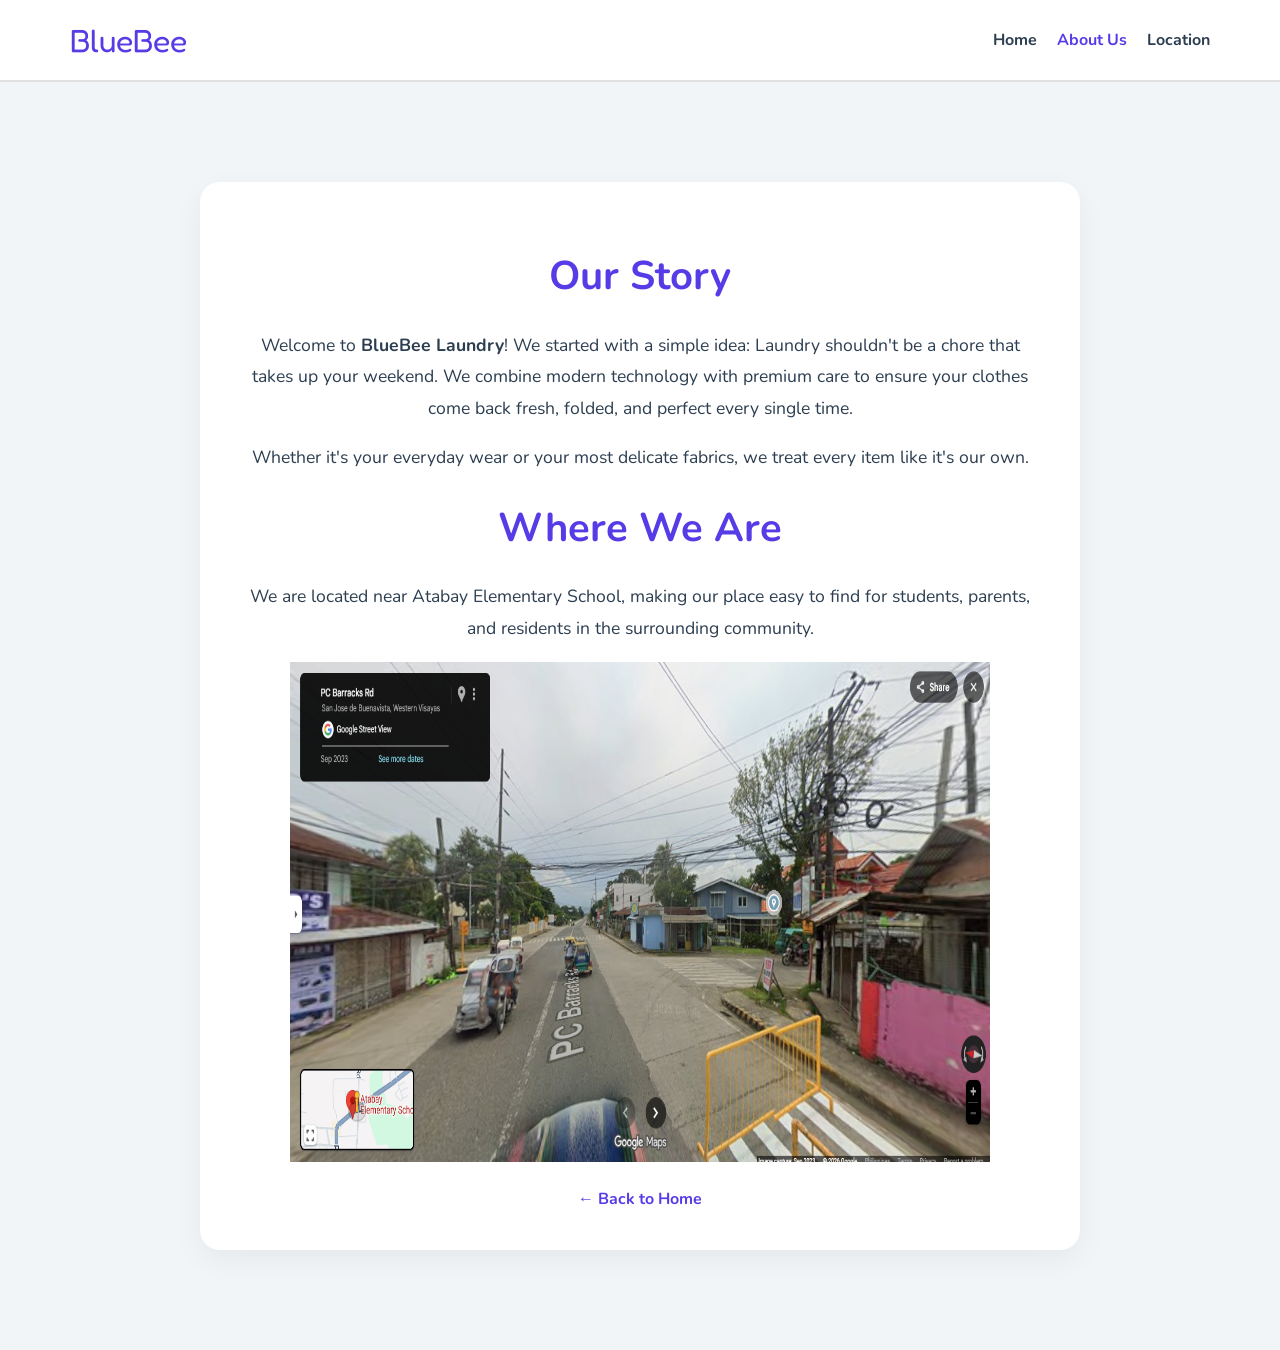
<file: about.html>
<!DOCTYPE html>
<html lang="en">
<head>
    <meta charset="UTF-8">
    <meta name="viewport" content="width=device-width, initial-scale=1.0">
    <title>About Us - BlueBee Laundry</title>
    <style>
        /* Reusing your exact variables for consistency */
        @import url('https://fonts.googleapis.com/css2?family=Fredoka:wght@700&family=Nunito:wght@500;700&display=swap');
        
        :root {
            --color-text: #2c3e50;
            --color-primary: #563ce7;
            --font-family-sans-serif: "Nunito", sans-serif;
            --navbar-height: 80px;
        }

        body {
            margin: 0;
            font-family: var(--font-family-sans-serif);
            background-color: #f2f5f7; /* Matching your light blue theme */
            color: var(--color-text);
        }

        /* Navbar Styling (Same as your Home page) */
        .navbar {
            height: var(--navbar-height);
            display: flex;
            align-items: center;
            background-color: white;
            border-bottom: 2px solid #e0e0e0;
        }
        .navbar__container {
            display: flex;
            justify-content: space-between;
            align-items: center;
            width: 100%;
            max-width: 1140px;
            margin: 0 auto;
            padding: 0 1.5rem;
        }
        .navbar__brand { 
            font-family: 'Fredoka', sans-serif;
            font-size: 2rem; 
            color: var(--color-primary);
            text-decoration: none;
        }
        .navbar__list { display: flex; list-style: none; gap: 20px; }
        .navbar__link { text-decoration: none; color: inherit; font-weight: 700; }

        /* About Content Section */
        .about-section {
            max-width: 800px;
            margin: 100px auto;
            padding: 40px;
            background: white;
            border-radius: 20px;
            text-align: center;
            box-shadow: 0 10px 30px rgba(0,0,0,0.05);
        }

        h1 { color: var(--color-primary); font-size: 2.5rem; }
        p { line-height: 1.8; font-size: 1.1rem; }
        
        .back-home {
            display: inline-block;
            margin-top: 20px;
            color: var(--color-primary);
            text-decoration: none;
            font-weight: bold;
        }
    </style>
</head>
<body>

    <header class="navbar">
        <div class="navbar__container">
            <a href="index.html" class="navbar__brand">BlueBee</a>
            <nav>
                <ul class="navbar__list">
                    <li><a href="index.html" class="navbar__link">Home</a></li>
                    <li><a href="about.html" class="navbar__link" style="color: var(--color-primary);">About Us</a></li>
                    <li><a href="#" class="navbar__link">Location</a></li>
                </ul>
            </nav>
        </div>
    </header>

    <main class="about-section">
        <h1>Our Story</h1>
        <p>
            Welcome to <strong>BlueBee Laundry</strong>! We started with a simple idea: 
            Laundry shouldn't be a chore that takes up your weekend. We combine 
            modern technology with premium care to ensure your clothes come back 
            fresh, folded, and perfect every single time.
        </p>
        <p>
            Whether it's your everyday wear or your most delicate fabrics, 
            we treat every item like it's our own.
        </p>
         <h1>Where We Are</h1>
         <p>
           We are located near Atabay Elementary School,
            making our place easy to find for students,
            parents, and residents in the surrounding community.

         </p>
         <img src="srca.png" alt="srca" width="700" height="500">
        <a href="index.html" class="back-home">← Back to Home</a>
    </main>

</body>
</html>
</file>
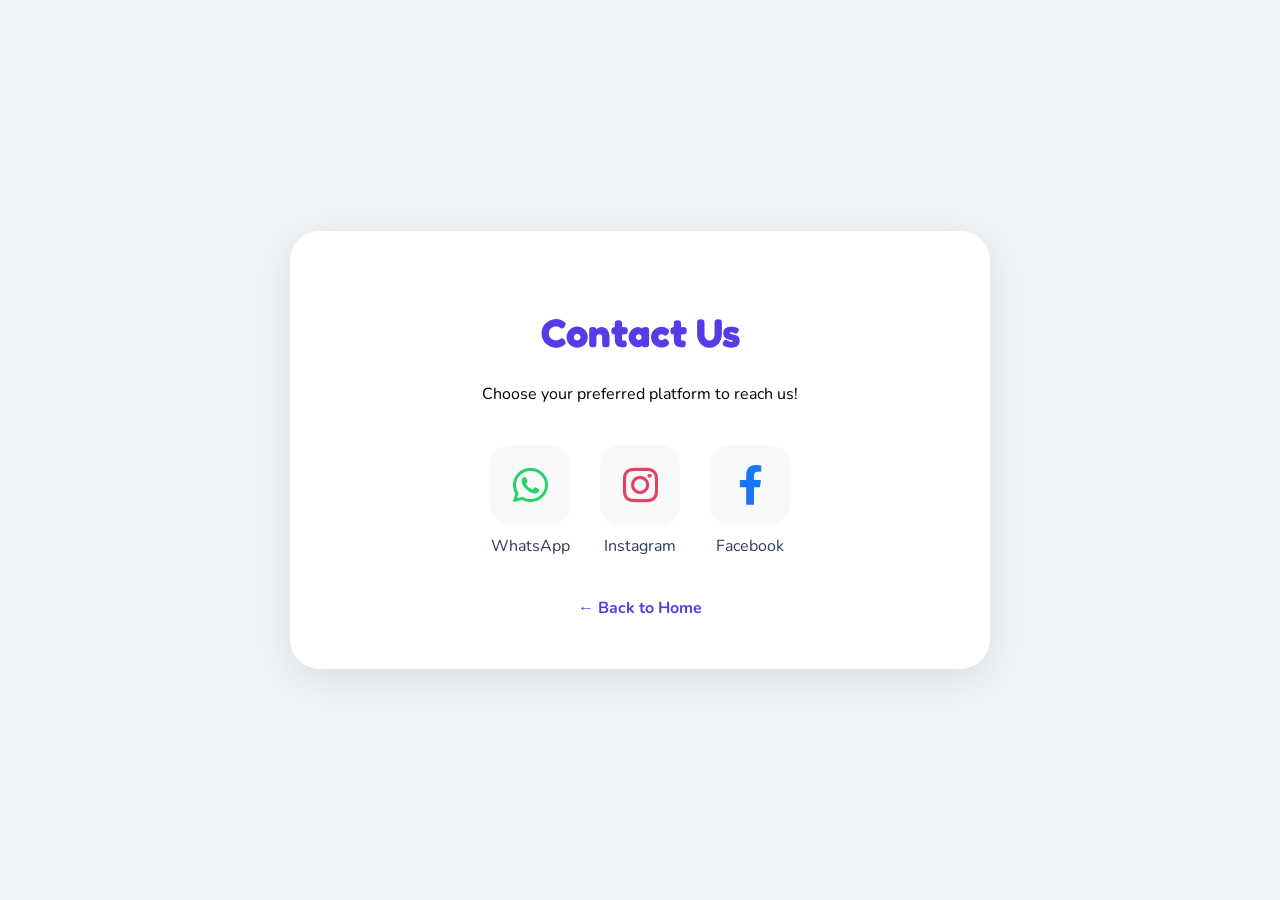
<file: contact.html>
<!DOCTYPE html>
<html lang="en">
<head>
    <meta charset="UTF-8">
    <meta name="viewport" content="width=device-width, initial-scale=1.0">
    <title>Contact Us - BlueBee</title>
    <link rel="stylesheet" href="https://cdnjs.cloudflare.com/ajax/libs/font-awesome/6.0.0/css/all.min.css">
    <style>
        @import url('https://fonts.googleapis.com/css2?family=Fredoka:wght@700&family=Nunito:wght@500;700&display=swap');
        
        body {
            margin: 0;
            font-family: "Nunito", sans-serif;
            background-color: #f2f5f7;
            display: flex;
            flex-direction: column;
            align-items: center;
            justify-content: center;
            height: 100vh;
        }

        .contact-card {
            background: white;
            padding: 50px;
            border-radius: 30px;
            text-align: center;
            box-shadow: 0 10px 40px rgba(0,0,0,0.1);
            width: 90%;
            max-width: 600px;
        }

        h1 { color: #563ce7; font-family: 'Fredoka', sans-serif; font-size: 2.5rem; }

        .social-grid {
            display: flex;
            justify-content: center;
            gap: 30px;
            margin: 40px 0;
        }

        .social-item {
            text-decoration: none;
            color: #2c3e50;
            transition: transform 0.3s ease;
            display: flex;
            flex-direction: column;
            align-items: center;
        }

        .social-item:hover { transform: translateY(-10px); }

        .icon-box {
            width: 80px;
            height: 80px;
            background: #f8f9fa;
            border-radius: 20px;
            display: flex;
            align-items: center;
            justify-content: center;
            font-size: 2.5rem;
            margin-bottom: 10px;
        }

        /* 2. COLORS: These match the real brand colors */
        .fa-whatsapp { color: #25D366; }
        .fa-instagram { color: #E4405F; }
        .fa-facebook-f { color: #1877F2; }

        .back-link {
            text-decoration: none;
            color: #563ce7;
            font-weight: bold;
        }
    </style>
</head>
<body>

    <div class="contact-card">
        <h1>Contact Us</h1>
        <p>Choose your preferred platform to reach us!</p>

        <div class="social-grid">
            <a href="https://wa.me/09948471934" target="_blank" class="social-item">
                <div class="icon-box"><i class="fab fa-whatsapp"></i></div>
                <div>WhatsApp</div>
            </a>

            <a href="https://www.instagram.com/xiii_heart?igsh=ZzQ3cXI5MnNkMmFt" target="_blank" class="social-item">
                <div class="icon-box"><i class="fab fa-instagram"></i></div>
                <div>Instagram</div>
            </a>

            <a href="https://www.facebook.com/bluebee28" target="_blank" class="social-item">
                <div class="icon-box"><i class="fab fa-facebook-f"></i></div>
                <div>Facebook</div>
            </a>
        </div>

        <a href="index.html" class="back-link">← Back to Home</a>
    </div>

</body>
</html>
</file>
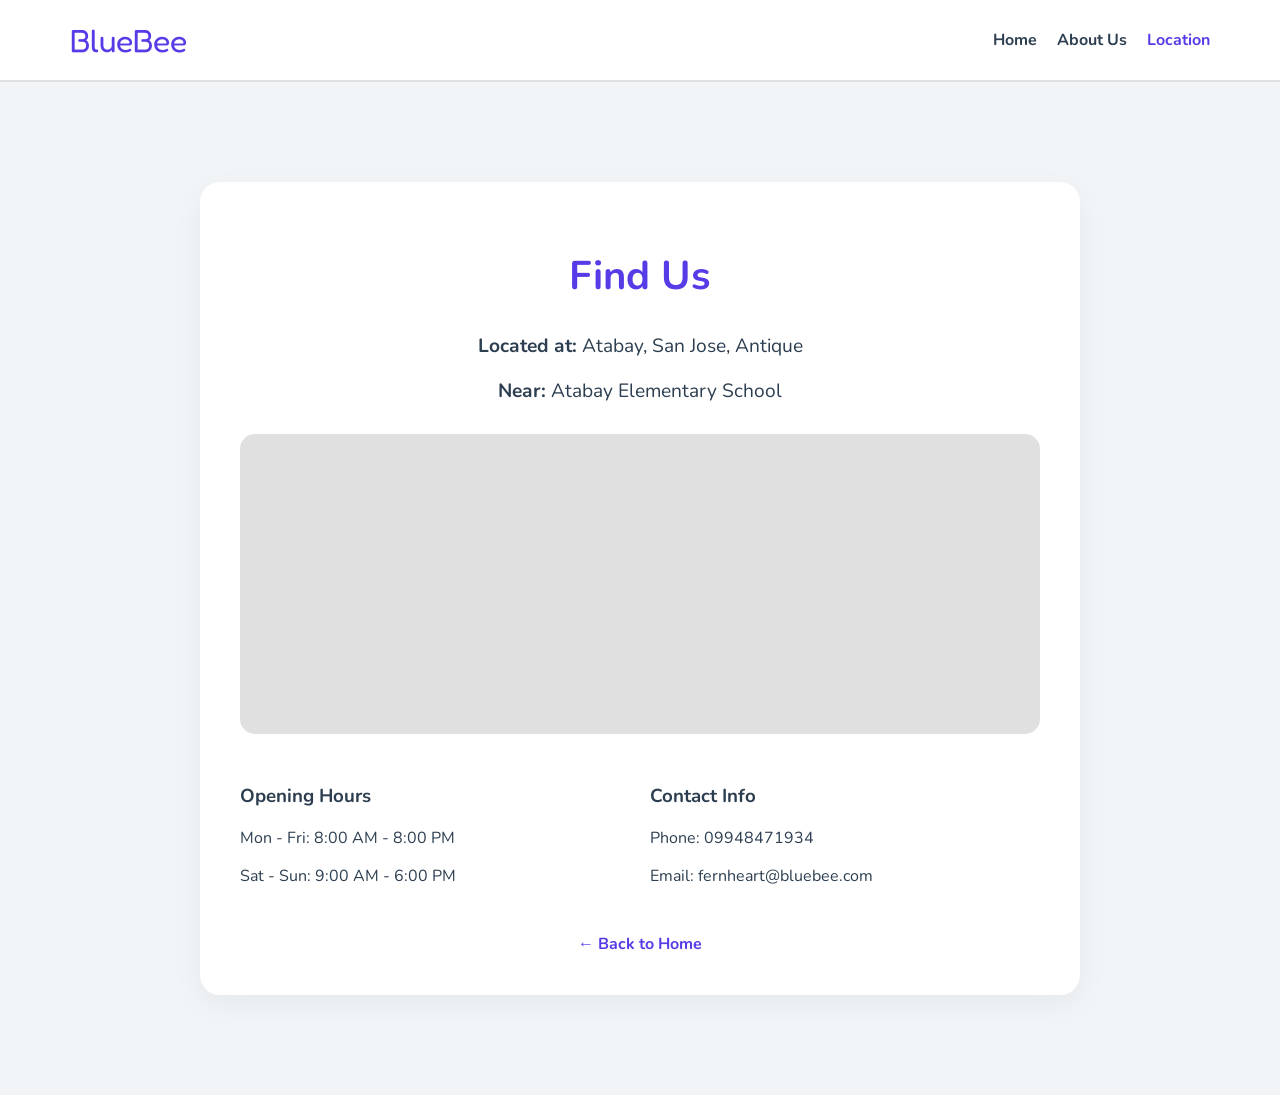
<file: location.html>
<!DOCTYPE html>
<html lang="en">
<head>
    <meta charset="UTF-8">
    <meta name="viewport" content="width=device-width, initial-scale=1.0">
    <title>Location - BlueBee Laundry</title>
    <style>
        /* Reusing your exact variables and styles for perfect UI consistency */
        @import url('https://fonts.googleapis.com/css2?family=Fredoka:wght@700&family=Nunito:wght@500;700&display=swap');
        
        :root {
            --color-text: #2c3e50;
            --color-primary: #563ce7;
            --font-family-sans-serif: "Nunito", sans-serif;
            --navbar-height: 80px;
        }

        body {
            margin: 0;
            font-family: var(--font-family-sans-serif);
            background-color: #f2f5f7;
            color: var(--color-text);
        }

        .navbar {
            height: var(--navbar-height);
            display: flex;
            align-items: center;
            background-color: white;
            border-bottom: 2px solid #e0e0e0;
        }
        .navbar__container {
            display: flex;
            justify-content: space-between;
            align-items: center;
            width: 100%;
            max-width: 1140px;
            margin: 0 auto;
            padding: 0 1.5rem;
        }
        .navbar__brand { 
            font-family: 'Fredoka', sans-serif;
            font-size: 2rem; 
            color: var(--color-primary);
            text-decoration: none;
        }
        .navbar__list { display: flex; list-style: none; gap: 20px; }
        .navbar__link { text-decoration: none; color: inherit; font-weight: 700; }

        /* Main Content Section */
        .location-section {
            max-width: 800px;
            margin: 100px auto;
            padding: 40px;
            background: white;
            border-radius: 20px;
            text-align: center;
            box-shadow: 0 10px 30px rgba(0,0,0,0.05);
        }

        h1 { color: var(--color-primary); font-size: 2.5rem; margin-bottom: 10px; }
        .address-box { margin: 30px 0; font-size: 1.2rem; }
        
        /* Placeholder for a Map */
        .map-placeholder {
            width: 100%;
            height: 300px;
            background-color: #e0e0e0;
            border-radius: 15px;
            display: flex;
            align-items: center;
            justify-content: center;
            color: #7f8c8d;
            margin-bottom: 20px;
        }

        .details-grid {
            display: grid;
            grid-template-columns: 1fr 1fr;
            gap: 20px;
            text-align: left;
            margin-top: 30px;
        }

        .back-home {
            display: inline-block;
            margin-top: 30px;
            color: var(--color-primary);
            text-decoration: none;
            font-weight: bold;
        }
    </style>
</head>
<body>

    <header class="navbar">
        <div class="navbar__container">
            <a href="index.html" class="navbar__brand">BlueBee</a>
            <nav>
                <ul class="navbar__list">
                    <li><a href="index.html" class="navbar__link">Home</a></li>
                    <li><a href="about.html" class="navbar__link">About Us</a></li>
                    <li><a href="location.html" class="navbar__link" style="color: var(--color-primary);">Location</a></li>
                </ul>
            </nav>
        </div>
    </header>

    <main class="location-section">
        <h1>Find Us</h1>
        <div class="address-box">
            <p><strong>Located at:</strong> Atabay, San Jose, Antique</p>
             <p><strong>Near:</strong> Atabay Elementary School</p>
        </div>

        <div class="map-placeholder">
    <iframe 
        src="https://www.google.com/maps/embed?pb=!4v1773504219655!6m8!1m7!1sLJIGWdpN7Qz-yc0FEgHkAw!2m2!1d10.7570672544845!2d121.9432957297488!3f82.8738135778358!4f-0.07239497868195599!5f0.4000000000000002" 
        width="100%" 
        height="100%" 
        style="border:0; border-radius: 15px;" 
        allowfullscreen="" 
        loading="lazy" 
        referrerpolicy="no-referrer-when-downgrade">
    </iframe>
</div>

        <div class="details-grid">
            <div>
                <h3>Opening Hours</h3>
                <p>Mon - Fri: 8:00 AM - 8:00 PM</p>
                <p>Sat - Sun: 9:00 AM - 6:00 PM</p>
            </div>
            <div>
                <h3>Contact Info</h3>
                <p>Phone: 09948471934</p>
                <p>Email: fernheart@bluebee.com</p>
            </div>
        </div>

        <a href="index.html" class="back-home">← Back to Home</a>
    </main>

</body>
</html>
</file>
